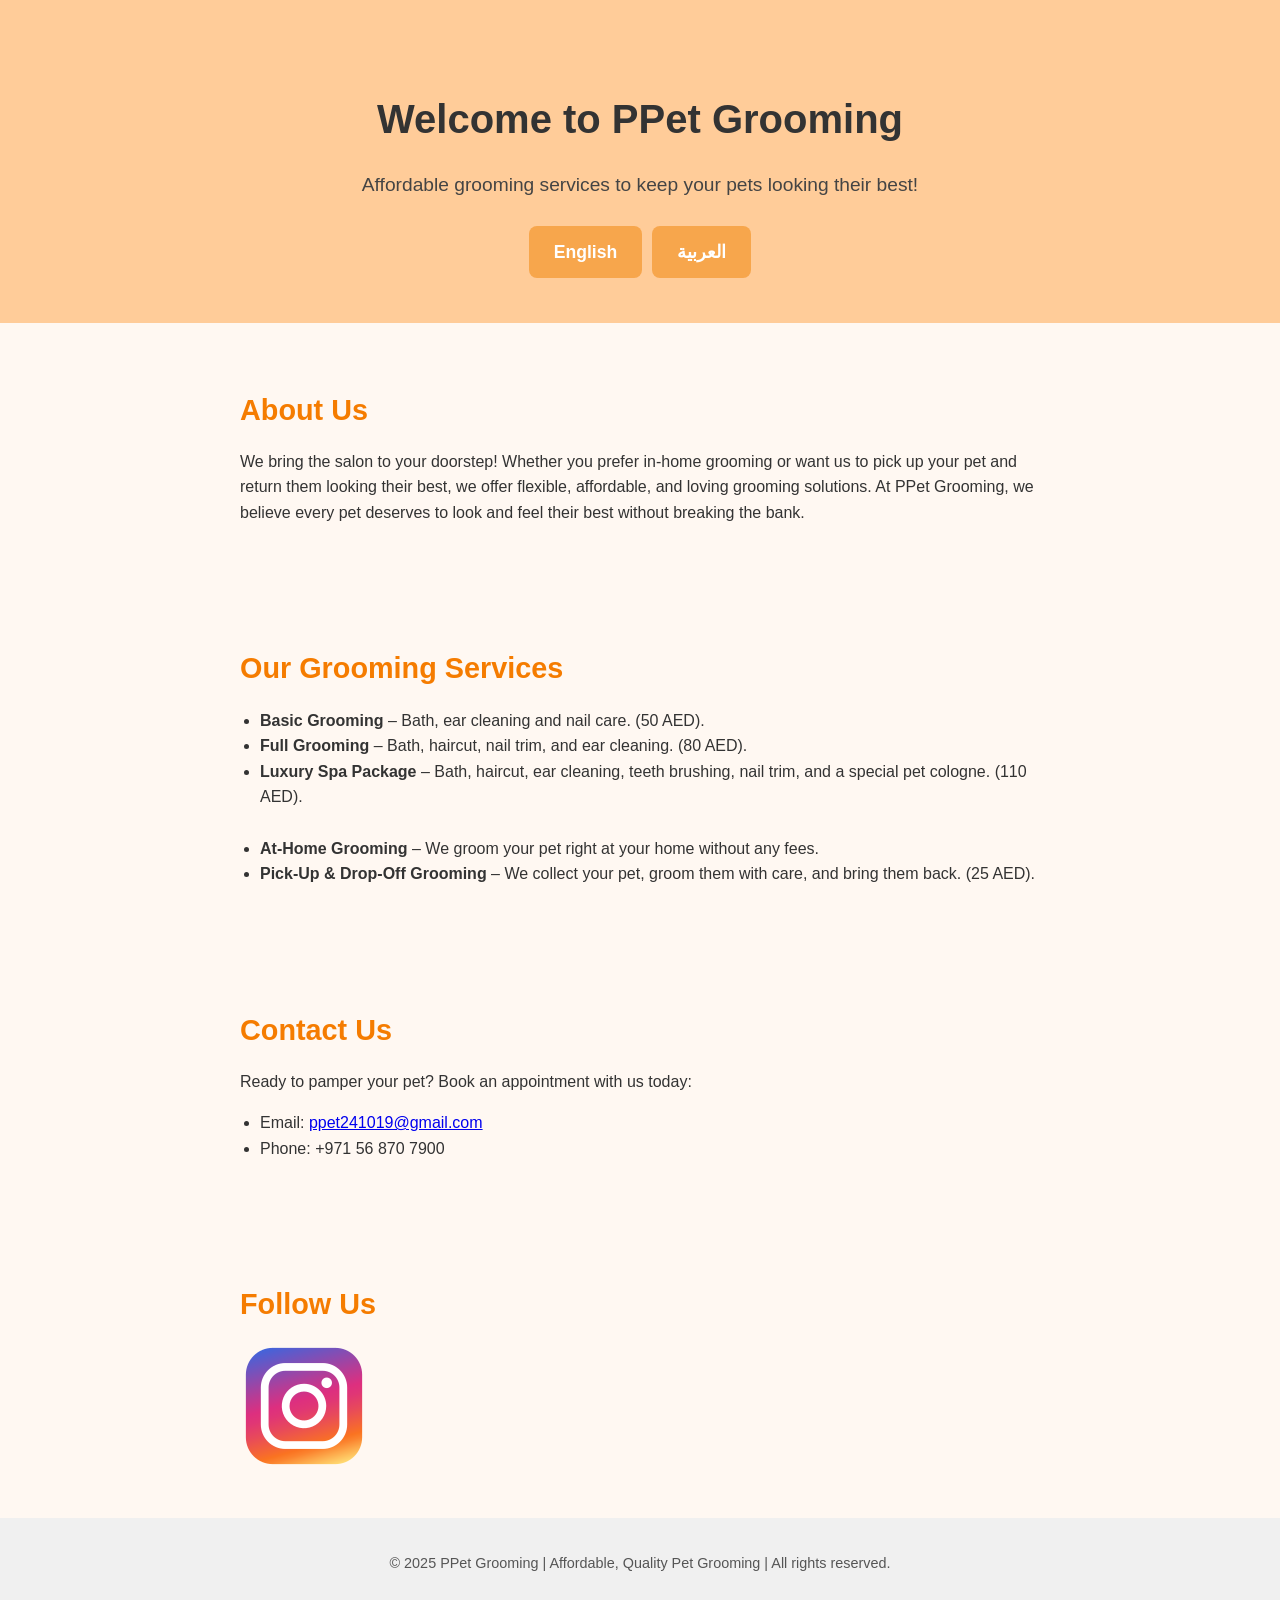
<file: index.html>
<!DOCTYPE html>
<html lang="en">
<head>
  <meta charset="UTF-8" />
  <meta name="viewport" content="width=device-width, initial-scale=1.0" />
  <meta name="description" content="PPet Grooming - Affordable Pet Grooming Services" />
  <title>PPet Grooming - Affordable Pet Grooming</title>
  <link rel="stylesheet" href="style.css" />
</head>
<body>
  <header>
    <div class="hero">
      <h1>Welcome to PPet Grooming</h1>
      <p>Affordable grooming services to keep your pets looking their best!</p>
      <div class="language-switch">
        <a href="index.html">English</a>
        <a href="index-ar.html">العربية</a>
      </div>
    </div>
  </header>

  <section id="about">
    <h2>About Us</h2>
    <p>We bring the salon to your doorstep! Whether you prefer in-home grooming or want us to pick up your pet and return them looking their best, we offer flexible, affordable, and loving grooming solutions. At PPet Grooming, we believe every pet deserves to look and feel their best without breaking the bank. </p>
  </section>

  <section id="services">
    <h2>Our Grooming Services</h2>
    <ul>
      
   <li><strong>Basic Grooming</strong> – Bath, ear cleaning and nail care. (50 AED).</li>
<li><strong>Full Grooming</strong> – Bath, haircut, nail trim, and ear cleaning. (80 AED).</li>
<li><strong>Luxury Spa Package</strong> – Bath, haircut, ear cleaning, teeth brushing, nail trim, and a special pet cologne. (110 AED).</li>

<br>

<li><strong>At-Home Grooming</strong> – We groom your pet right at your home without any fees.</li>
<li><strong>Pick-Up & Drop-Off Grooming</strong> – We collect your pet, groom them with care, and bring them back. (25 AED).</li>


    </ul>
  </section>

  <section id="contact">
    <h2>Contact Us</h2>
    <p>Ready to pamper your pet? Book an appointment with us today:</p>
    <ul>
      <li>Email: <a href="mailto:ppet241019@gmail.com">ppet241019@gmail.com</a></li>
      <li>Phone: +971 56 870 7900</li>
    </ul>
  </section>
 <!-- Socials (I hope this works cause this has been a struggle to upload the actual icon -->
<section id="socials">
    <h2>Follow Us</h2>
    <a href="https://www.instagram.com/ppetgrooming" target="_blank">
     <img src="icons/instagram.png" alt="Instagram" />
    </a>
  </section>
  
  <footer>
    <p>&copy; 2025 PPet Grooming | Affordable, Quality Pet Grooming | All rights reserved.</p>
  </footer>
</body>
</html>
</file>
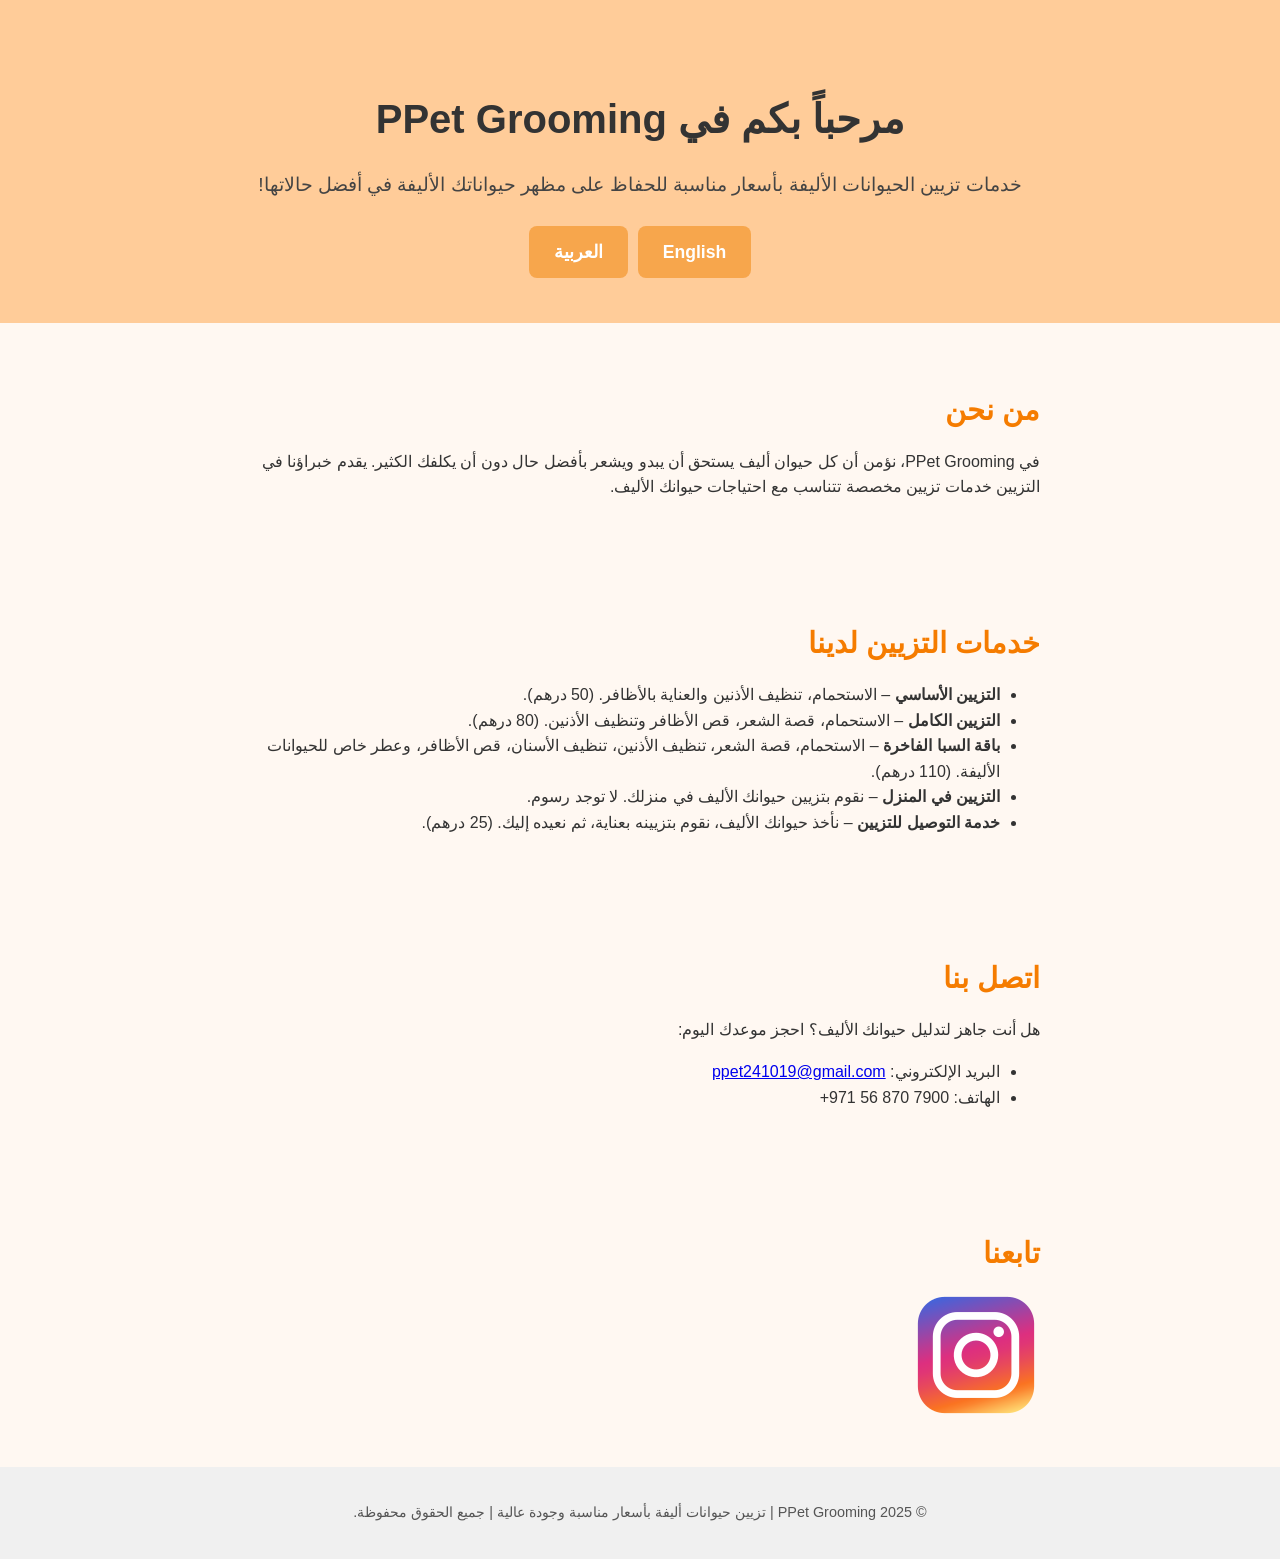
<file: index-ar.html>
<!DOCTYPE html>
<html lang="ar" dir="rtl">
<head>
  <meta charset="UTF-8" />
  <meta name="viewport" content="width=device-width, initial-scale=1.0" />
  <meta name="description" content="PPet Grooming - خدمات تزيين الحيوانات الأليفة بأسعار مناسبة" />
  <title>PPet Grooming - تزيين الحيوانات الأليفة بأسعار مناسبة</title>
  <link rel="stylesheet" href="style.css" />
</head>
<body>
  <header>
    <div class="hero">
      <h1>مرحباً بكم في PPet Grooming</h1>
      <p>خدمات تزيين الحيوانات الأليفة بأسعار مناسبة للحفاظ على مظهر حيواناتك الأليفة في أفضل حالاتها!</p>
      <div class="language-switch">
        <a href="index.html">English</a>
        <a href="index-ar.html">العربية</a>
      </div>
    </div>
  </header>

  <section id="about">
    <h2>من نحن</h2>
    <p>في PPet Grooming، نؤمن أن كل حيوان أليف يستحق أن يبدو ويشعر بأفضل حال دون أن يكلفك الكثير. يقدم خبراؤنا في التزيين خدمات تزيين مخصصة تتناسب مع احتياجات حيوانك الأليف.</p>
  </section>

  <section id="services">
    <h2>خدمات التزيين لدينا</h2>
    <ul>
      <li><strong>التزيين الأساسي</strong> – الاستحمام، تنظيف الأذنين والعناية بالأظافر. (50 درهم).</li>
      <li><strong>التزيين الكامل</strong> – الاستحمام، قصة الشعر، قص الأظافر وتنظيف الأذنين. (80 درهم).</li>
      <li><strong>باقة السبا الفاخرة</strong> – الاستحمام، قصة الشعر، تنظيف الأذنين، تنظيف الأسنان، قص الأظافر، وعطر خاص للحيوانات الأليفة. (110 درهم).</li>
      
      <!-- Space before mobile services section -->
      <li><strong>التزيين في المنزل</strong> – نقوم بتزيين حيوانك الأليف في منزلك. لا توجد رسوم.</li>
      <li><strong>خدمة التوصيل للتزيين</strong> – نأخذ حيوانك الأليف، نقوم بتزيينه بعناية، ثم نعيده إليك. (25 درهم).</li>
    </ul>
  </section>

  <section id="contact">
    <h2>اتصل بنا</h2>
    <p>هل أنت جاهز لتدليل حيوانك الأليف؟ احجز موعدك اليوم:</p>
    <ul>
      <li>البريد الإلكتروني: <a href="mailto:ppet241019@gmail.com">ppet241019@gmail.com</a></li>
      <!-- Phone number fixed with dir="ltr" -->
      <li>الهاتف: <span dir="ltr">+971 56 870 7900</span></li>
    </ul>
  </section>

<!-- SOCIAL MEDIA -->

<section id="socials">
  <h2>تابعنا</h2>
  <a href="https://www.instagram.com/ppetgrooming" target="_blank">
    <img src="icons/instagram.png" alt="انستغرام" />
  </a>
</section>

  </div>
</section>

  <footer>
    <p>&copy; 2025 PPet Grooming | تزيين حيوانات أليفة بأسعار مناسبة وجودة عالية | جميع الحقوق محفوظة.</p>
  </footer>
</body>
</html>
</file>
<file: style.css>
body {
  font-family: Arial, sans-serif;
  margin: 0;
  padding: 0;
  background-color: #fff8f2;
  color: #333;
  line-height: 1.6;
}

header {
  background-color: #ffcc99;
  padding: 60px 20px 40px;
  text-align: center;
}

.hero h1 {
  font-size: 2.5em;
  margin-bottom: 10px;
  color: #333;
}

.hero p {
  font-size: 1.2em;
  margin-bottom: 20px;
  color: #444;
}

.language-switch {
  margin-top: 10px;
  display: flex;
  justify-content: center;
}

.language-switch a {
  display: inline-block;
  margin: 5px;
  padding: 12px 25px;
  background-color: #f7a64c;
  color: white;
  text-decoration: none;
  border-radius: 8px;
  font-weight: bold;
  font-size: 1.1em;
  transition: background 0.3s ease;
}

.language-switch a:hover {
  background-color: #e38b2f;
}

section {
  padding: 40px 20px;
  max-width: 800px;
  margin: auto;
}

section h2 {
  color: #f57c00;
  font-size: 1.8em;
  margin-bottom: 15px;
}

section ul {
  list-style-type: disc;
  padding-left: 20px;
}

footer {
  background-color: #f0f0f0;
  text-align: center;
  
  padding: 20px;
  font-size: 0.9em;
  color: #555;
}
</file>
